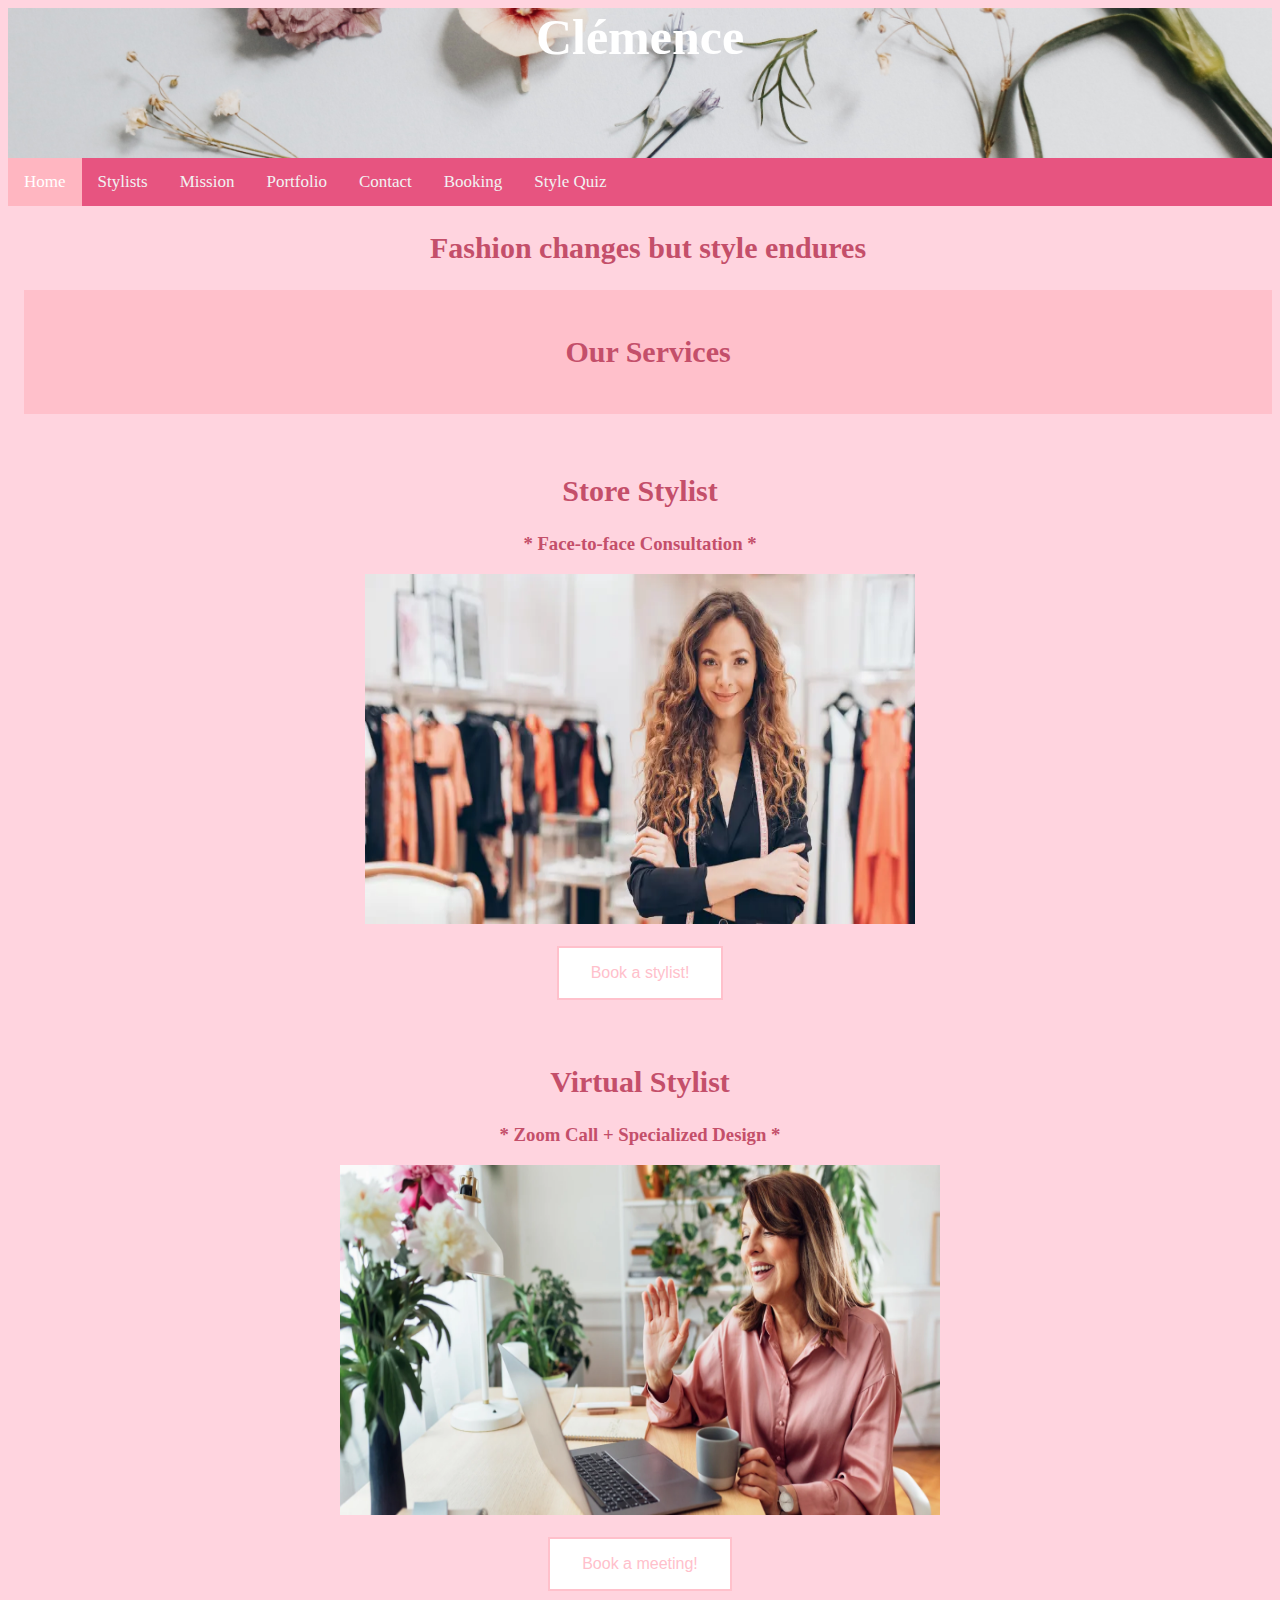
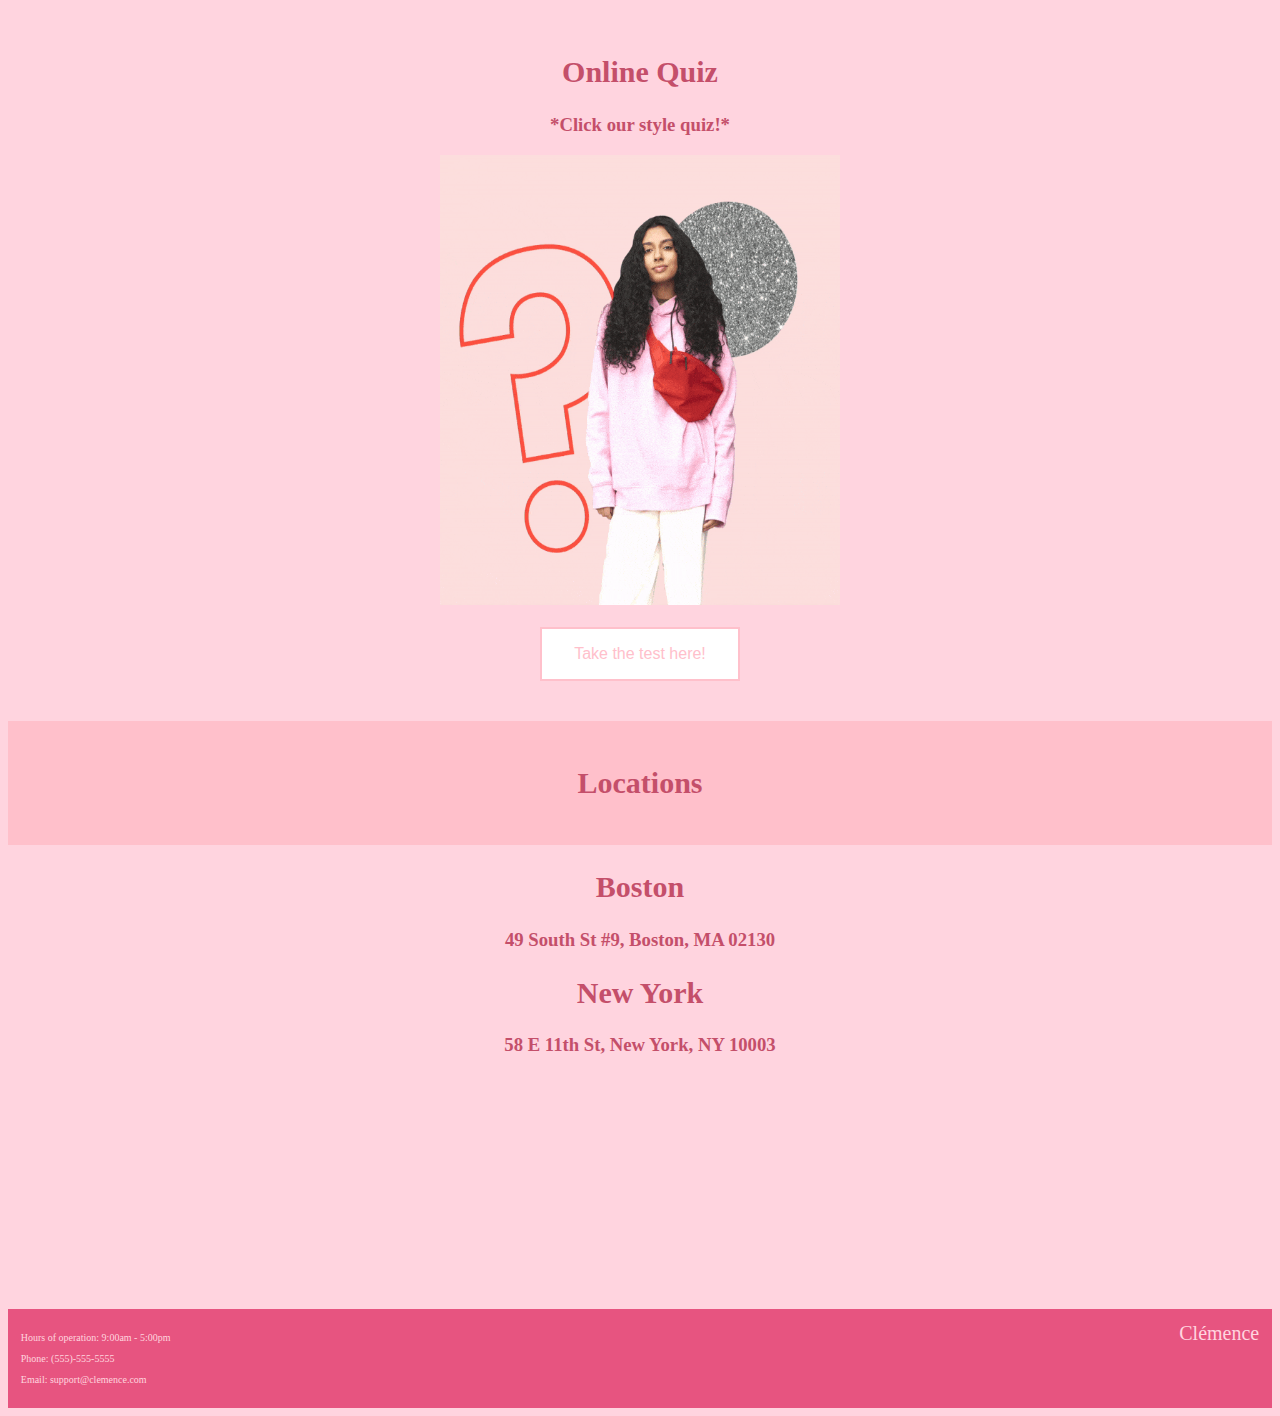
<file: index.html>
<html>
<head>
        <title>Home Page</title>
        <link rel="stylesheet" href="externalstyle.css"/>    <meta name="viewport" content="width=device-width">
        <style type="text/css">
        

body{
    background-color: #FFD4DF; 
    font: Trebuchet; 
}

.container {
  position: relative;
}

.text-block {
    position: absolute;
    top: 50%;
    left: 50%;
    transform: translate(-50%, -50%);
    background-color: pink; opacity: 0.8; 
    color: white;
    padding-left: 20px;
    padding-right: 20px;
    
}

.block {
  display: inline-block;
  width: 200px;
  height: 200px;
  image: url("homepage.jpg");
}
.container  {
  text-align: center;
}

.column {
  float: left;
  width: 50%;
  text-align: center; 
  background-color: pink; 
}

.row:after {
  content: "";
  display: table;
  clear: both;
}

.header{
    text-align: center;
}

.mission{
    text-align: center; 
    overflow-wrap: break-word;
    padding-left: 40px;
    padding-right: 40px; 
}

.column_s {
  float: left;
  width: 33.33%;
  text-align: center;
}


.row_s:after {
  content: "";
  display: table;
  clear: both;
}

.button {
  border: none;
  color: white;
  padding: 16px 32px;
  text-align: center;
  text-decoration: none;
  display: inline-block;
  font-size: 16px;
  margin: 4px 2px;
  transition-duration: 0.4s;
  cursor: pointer;
  background-color: white; 
  color: pink; 
  border: 2px solid pink;
}

.button:hover {
  background-color: pink;
  color: white;
}

.services{
  background-color: pink; 
  padding: 20px; 
  text-align: center; 
}


.img_container{
        text-align: center;
      }
          
</style> 
        
</head>
    <body>
       <div class="title-image">
    <div class="title-text">
    <a class = "goHome" href="index.html"><h1>Clémence</h1></a>
  </div>
  </div>
     <div class="topnav">
    <a class="active" href="#home">Home</a>
    <a href="about.html">Stylists</a>
    <a href="mission.html">Mission</a>
    <a href="portfolio.html">Portfolio</a>
     <a href="contact_M.html">Contact</a>
     <a href="booking.html">Booking</a>
     <a href="styleQuiz.html">Style Quiz</a>
  </div>
  <div style="padding-left:16px">
    <div class="header">
         <h2> Fashion changes but style endures </h2> 
    </div> 
        <div class="services">
  <h2> Our Services </h2>
    </div> 
</div>
</div> 
<br>
<br> 
      
<h2> Store Stylist </h2>
<h3> * Face-to-face Consultation * </h3> 
<div class="img_container">
<img src="store.jpg" style="height: 350px; width: 550px; margin: auto"> 
<br>
<br>
<button class="button" onclick = "window.location.href='booking.html'"> Book a stylist! </button>
</div>
<br>
<br> 
<h2> Virtual Stylist </h2>
<h3> * Zoom Call + Specialized Design * </h3> 
<div class="img_container">
<img src="zoom.jpg" style="height: 350px; width: 600px; margin: auto">
<br>
<br>
<button class="button" onclick = "window.location.href='booking.html'"> Book a meeting! </button>
</div>
<br>
<br>
<h2> Online Quiz </h2> 
<h3> *Click our style quiz!* </h3>
<div class="img_container"> 
<img src="quiz.gif" style="height: 450px; width: 400px; margin: auto" class ="responsive">
<br>
<br>
 <button class="button" onclick = "window.location.href='styleQuiz.html'">Take the test here!</button>
<br>
</div>
</div> 
<br>
<br>
<div class="services">
  <h2> Locations </h2>
    </div> 
<div class="location">
  <h2> Boston </h2>
  <h3> 49 South St #9, Boston, MA 02130 </h3>

  <h2> New York </h2>
  <h3> 58 E 11th St, New York, NY 10003 </h3>
  
<!--  <div class="footer">
    <div class="img-container" class= "flex-container">
        <img src="logo.jpg" style="height: 100px; margin-top: 5px">
    </div> -->
</div>
	<div class="footer">
		<div class = "foot_left">
			<p>Hours of operation: 9:00am - 5:00pm</p>
			<p>Phone: (555)-555-5555</p>
			<p>Email: support@clemence.com</p>
		</div>
		<div class = "foot_right">
			<a class = "footHome" href="index.html">Clémence</a>
		</div>
	</div>
    </body>
</html>
</file>
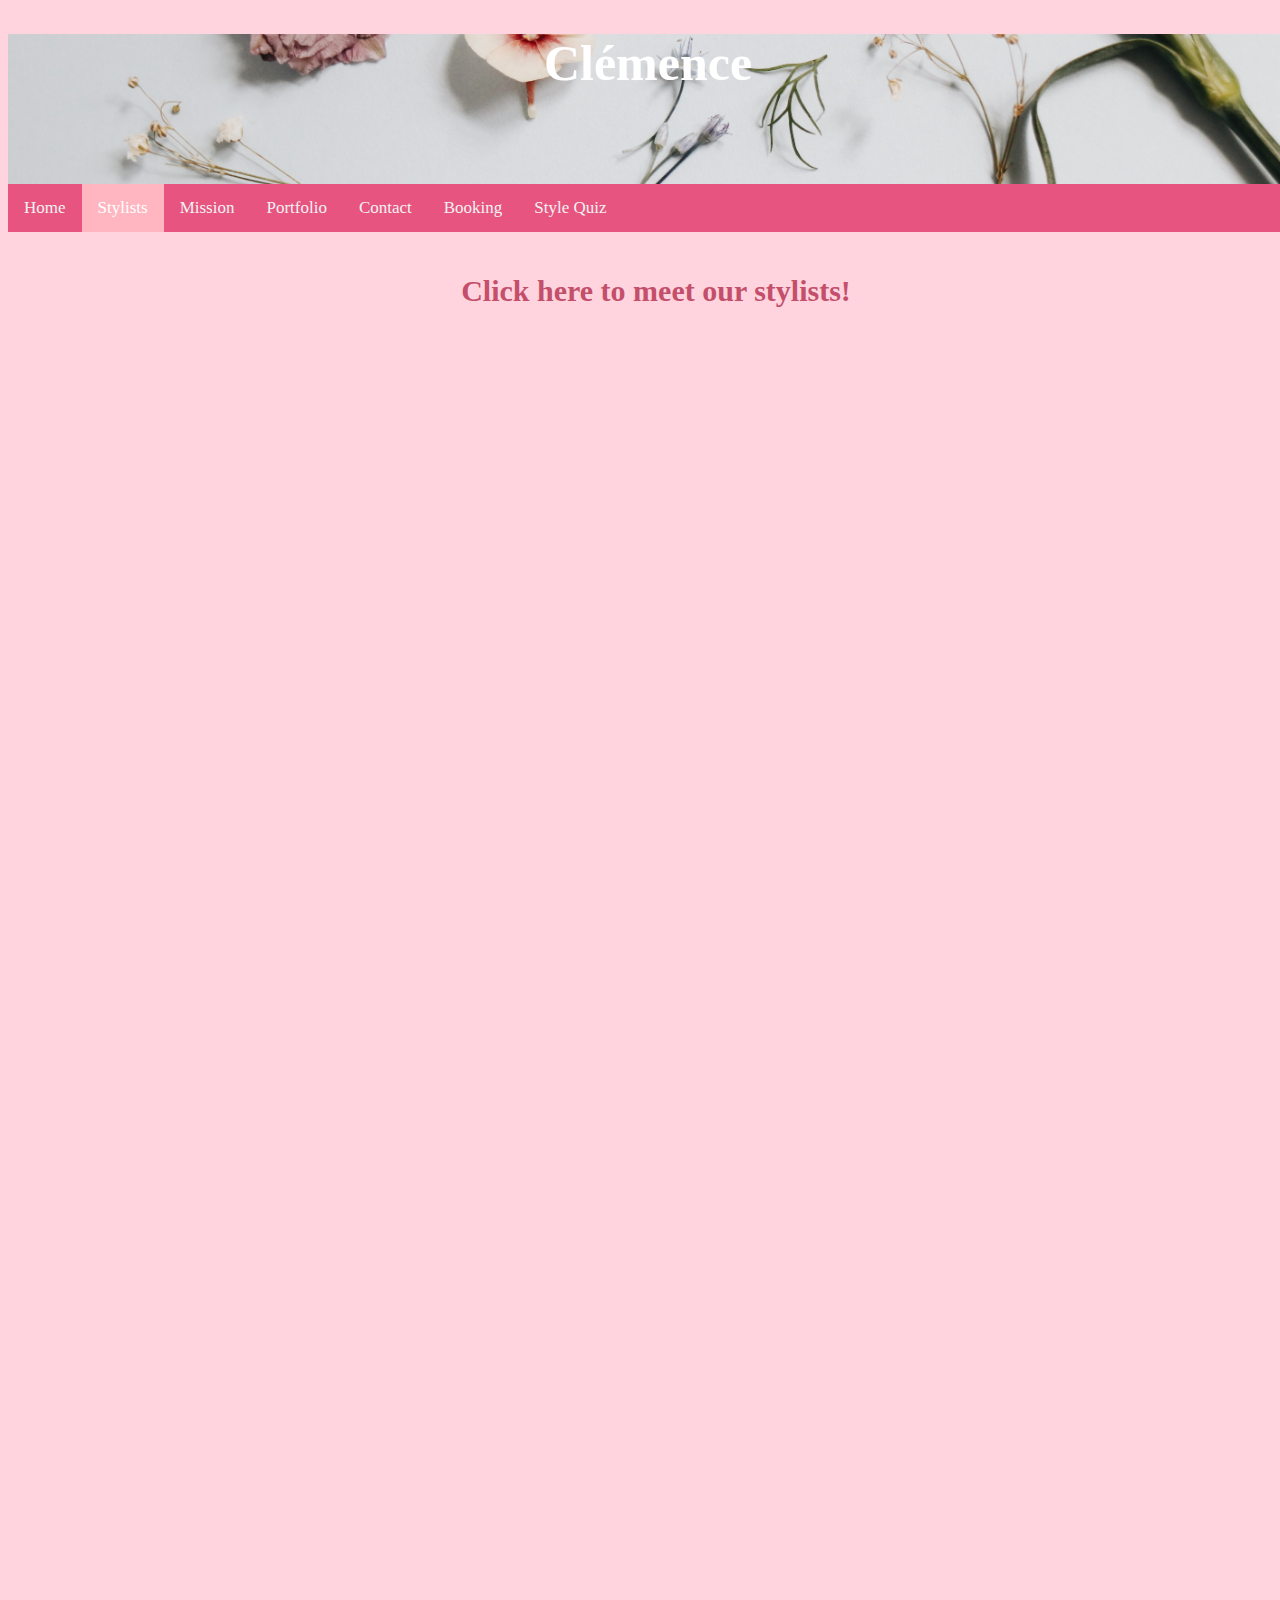
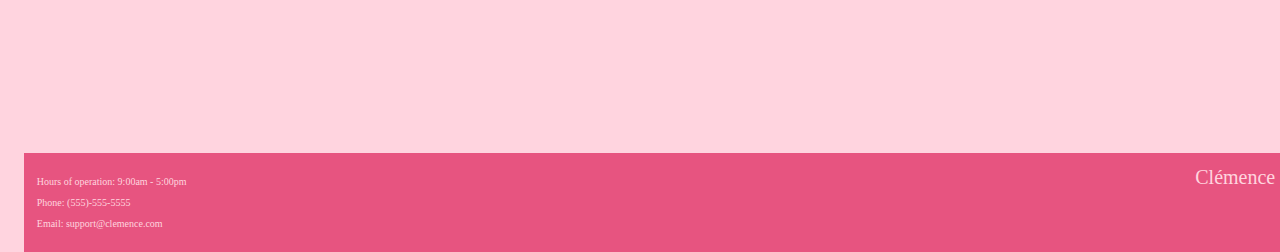
<file: about.html>
<!DOCTYPE html>
<html>

<head>
	<meta charset="utf-8">
	<meta name="viewport" content="width=device-width">
	<title>Meet our Stylists</title>
	<link href="externalstyle.css" rel="stylesheet" type="text/css" />
</head>

<style>
html, body {
	height: 100%;
	width: 100%;
	font-family: Verdana;
}

.photos{
	opacity: 0;
	height:50%;
	width:80%;
	display: flex;
	align-items: left;
	padding: 20px;
	background: #FFD4DF;
	color: #E75480;
	border-style: solid;
	border-width: 0.5vw;
	border-color: #E75480;
}

img{
	height:100%;
	width:50%;
}
</style>

<body>
    <div class="title-image">
    <div class="title-text">
    <a class = "goHome" href="index.html"><h1 style="font-size:50px">Clémence</h1></a>
  </div>
  </div>
 <div class="topnav">
    <a href = "index.html">Home</a>
    <a class="active" href="#about">Stylists</a>
    <a href="mission.html">Mission</a>
    <a href="portfolio.html">Portfolio</a>
     <a href="contact_M.html">Contact</a>
     <a href="booking.html">Booking</a>
     <a href="styleQuiz.html">Style Quiz</a>
  </div>
  <div style="padding-left:16px">
	<br/>
	<div id="begin"><h2>Click here to meet our stylists!</h2></div>
	<div id = "first" class = "photos">
		<img src="woman1Proj.jpeg" alt="First Stylist">
		<ul>
			<li>Mary Jones</li>
			<li>She has been a stylist for 10 years</li>
			<li>Loves simple patterns and colors</li>
		</ul>
	</div>
	<div id = "second" class="photos">
		<img src="woman2Proj.webp" alt="Second Stylist">
		<ul>
			<li>Laura Martens</li>
			<li>She has been a stylist for 13 years</li>
			<li>Loves outfits that are comfortable but make a splash</li>
		</ul>
	</div>
	<div id = "third" class="photos">
		<img src="woman3Proj.jpeg" alt="Third Stylist">
		<ul>
			<li>Clara Rivers</li>
			<li>She has been a stylist for 7 years</li>
			<li>Loves statement pieces and pops of color</li>
		</ul>
	</div>

	<div class="footer">
		<div class = "foot_left">
			<p>Hours of operation: 9:00am - 5:00pm</p>
			<p>Phone: (555)-555-5555</p>
			<p>Email: support@clemence.com</p>
		</div>
		<div class = "foot_right">
			<a class = "footHome" href="index.html">Clémence</a>
		</div>
	</div>
	
		
	<script src="https://cdnjs.cloudflare.com/ajax/libs/jquery/3.6.1/jquery.min.js"></script>
<script src="about.js"></script>
</body>

</html>
</file>
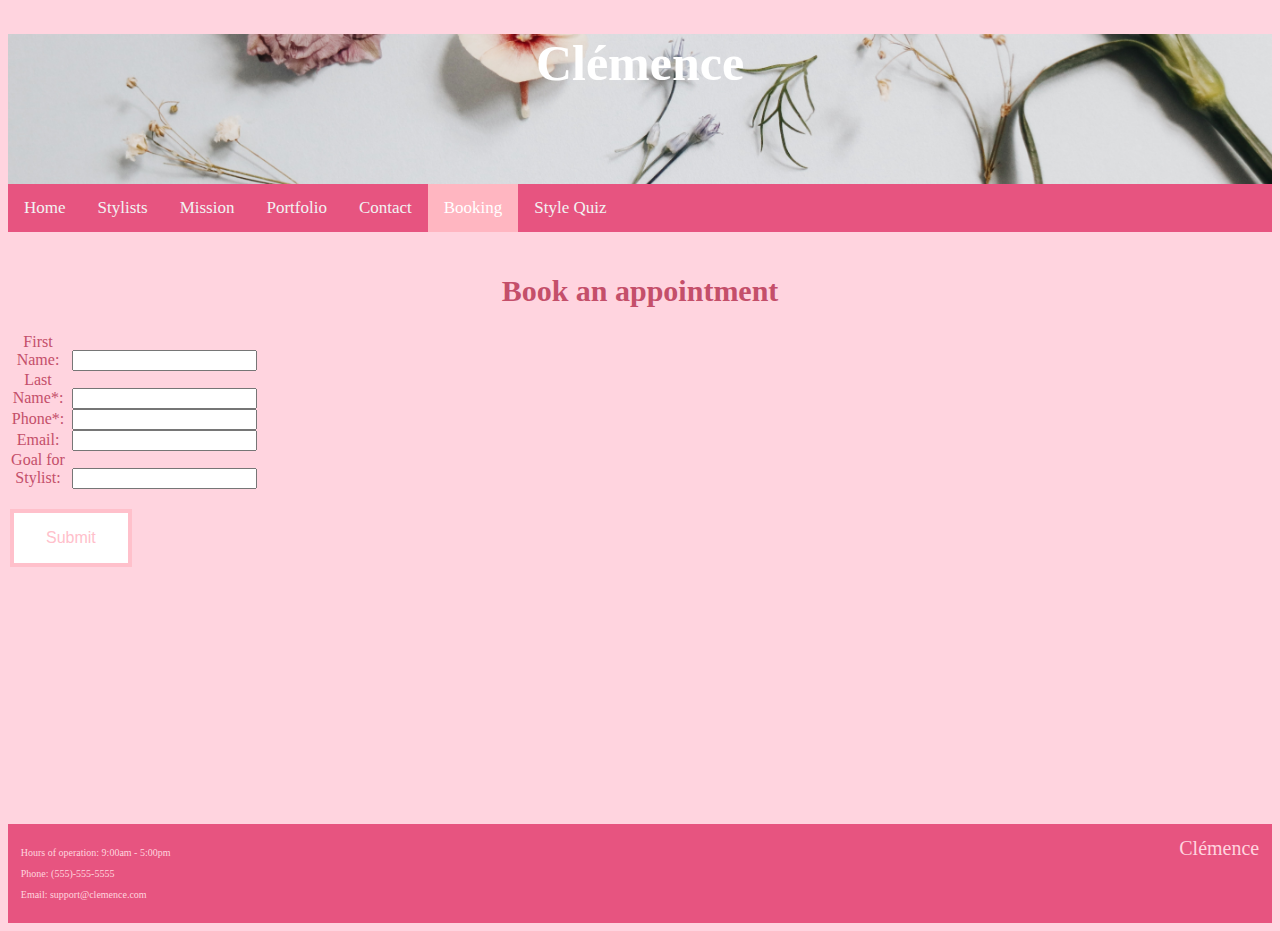
<file: booking.html>
<!DOCTYPE html>
<html>

<head>
  <meta charset="utf-8">
  <meta name="viewport" content="width=device-width">
  <link href="externalstyle.css" rel="stylesheet" type="text/css" />
</head>

<body>
  <script src="https://ajax.googleapis.com/ajax/libs/jquery/3.6.0/jquery.min.js"></script>
       <div class="title-image">
    <div class="title-text">
    <a class = "goHome" href="index.html"><h1 style="font-size:50px">Clémence</h1></a>
  </div>
  </div>
 <div class="topnav">
    <a href = "index.html">Home</a>
    <a href= "about.html"> Stylists </a>
    <a href="mission.html">Mission</a>
    <a href="portfolio.html">Portfolio</a>
     <a href="contact_M.html">Contact</a>
     <a class="active" href="#booking">Booking</a>
     <a href="styleQuiz.html">Style Quiz</a>
  </div>
  <div style="padding-left:16px">
  </div>
 <div class="flex-container"></div><br>


<!--   form to input information -->
<form onsubmit="return validate()" name = "myForm">
  <h2>Book an appointment</h2>

  <p class="center-block"><label>First Name:</label> <input type="text"  name='fname' /></p>
<p class="center-block"><label>Last Name*:</label>  <input type="text"  name='lname' /></p>
<p class="center-block"><label>Phone*:</label> <input type="text"  name='phone' /></p>
<p class="center-block"><label>Email:</label> <input type="text" name='email' /></p>
<p class="center-block"><label>Goal for Stylist:</label> <input type="text" name='goals' /></p>

<p> 
  
 <input class = "button" type = "button" value = "Submit" />
</form> 

<!--   footer -->
	<div class="footer">
		<div class = "foot_left">
			<p>Hours of operation: 9:00am - 5:00pm</p>
			<p>Phone: (555)-555-5555</p>
			<p>Email: support@clemence.com</p>
		</div>
		<div class = "foot_right">
			<a class = "footHome" href="index.html">Clémence</a>
		</div>
	</div>
	
<script src="clairescript.js"></script>
  
</body>

</html>
</file>
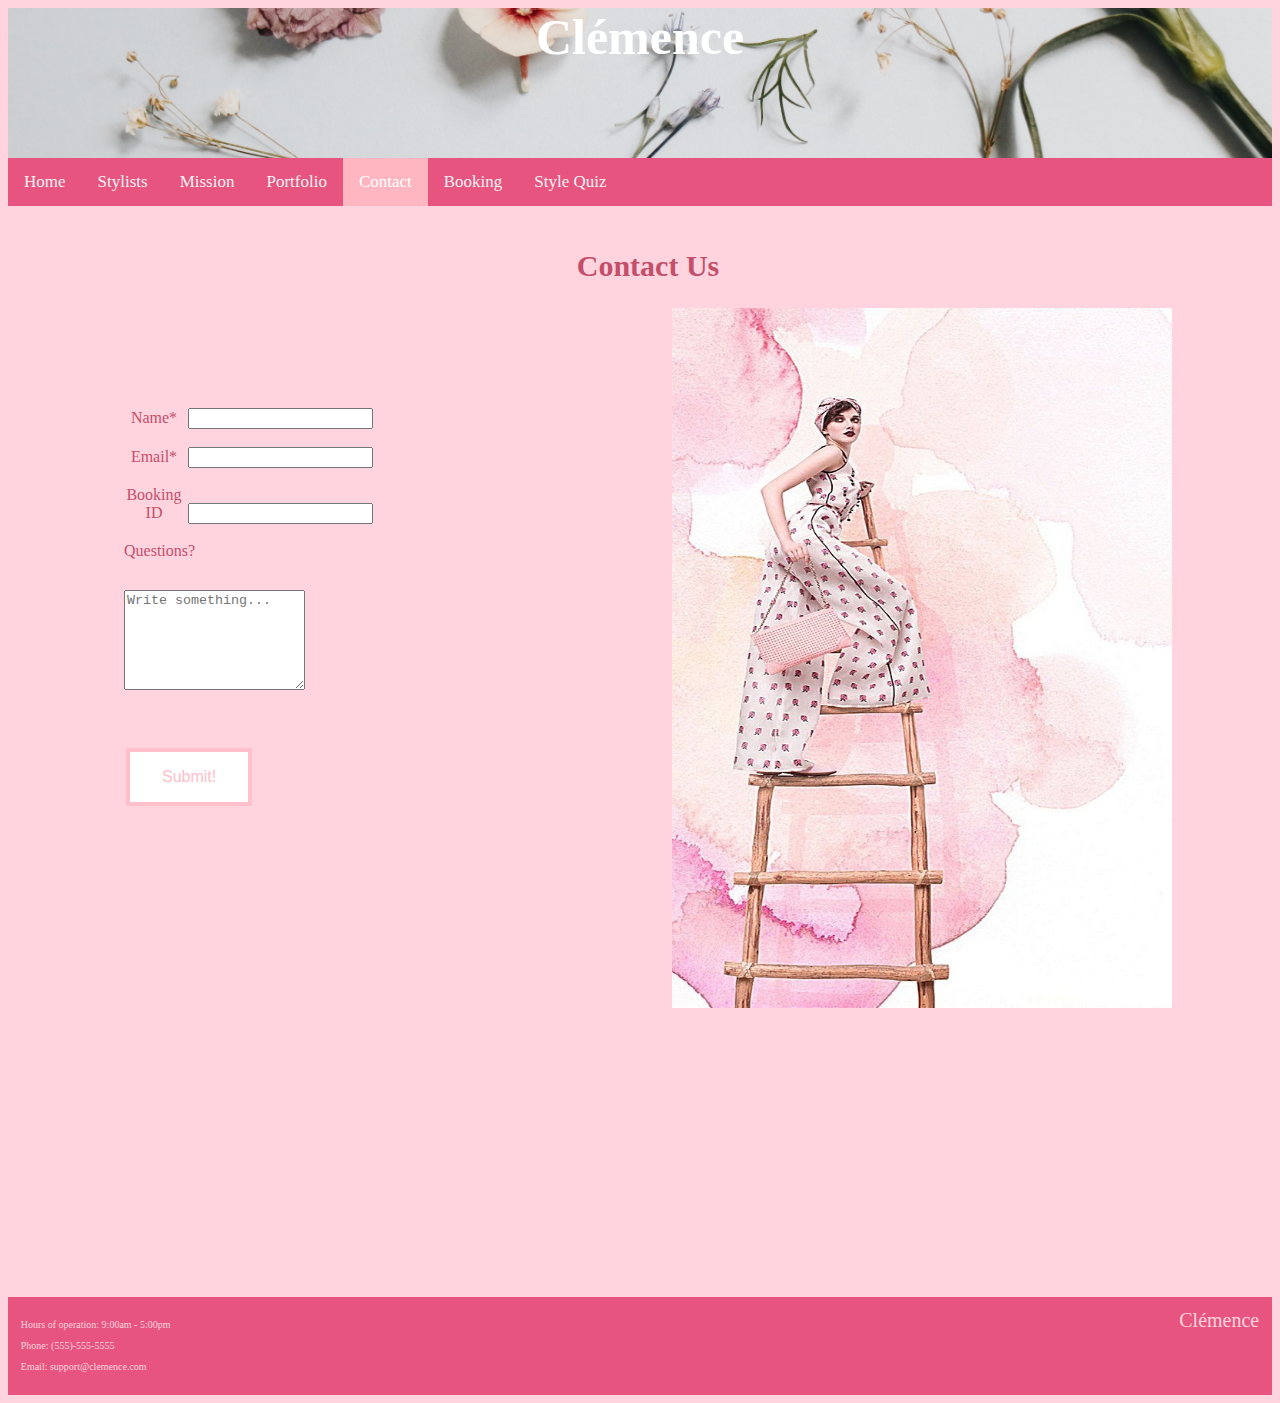
<file: contact_M.html>
<html>

<head>
  <title>Clemence</title>
  <meta name="viewport" content="width=device-width">
  <link rel="stylesheet" href="externalstyle.css" />
  <style type="text/css">


    .text-block {
      position: absolute;
      float: top;
      transform: translate(-50%, -50%);
      background-color: pink;
      opacity: 0.8;
      color: white;
      padding-left: 20px;
      padding-right: 20px;

    }


    img {
    display: block;
     margin-left: auto;
      height: 700px;
      width: 500px;
      padding-right:100px; 
      margin-top: 20px;
    }

    .contact{
      float: left;
      padding: 100px; 
      margin: atuo; 
    }
    
    
  </style>
  
</head>

<body>
        <div class="title-image">
    <div class="title-text">
    <a class = "goHome" href="index.html"><h1 style="font-size:50px">Clémence</h1></a>
  </div>
  </div>
  <div class="topnav">
    <a href = "index.html">Home</a>
    <a href= "about.html"> Stylists </a>
    <a href="mission.html">Mission</a>
    <a href="portfolio.html">Portfolio</a>
     <a class="active" href="#contact">Contact</a>
     <a href = "booking.html">Booking</a>
     <a href="styleQuiz.html">Style Quiz</a>
  </div>
  <div style="padding-left:16px">
  <br>
     <h2> Contact Us  </h2>
  <div class="contact"> 
  <label for="fname">Name* </label>
  <input type="text" id="fname" name="firstname">
  <br>
  <br>
  <label for="email">Email* </label>
  <input type="text" id="email" name="email">
  <br>
  <br>
  <label for="Stylist">Booking ID </label>
  <input type="text" id="booking" name="booking">
  <br>
  <br> 
  <label for="questions"> Questions? </label>
  <br>
  <textarea id="lquestions" name="questions" placeholder="Write something..." style="height:100px;margin-top: 30px"></textarea>
  <br> 
  <br>
<br>
<br> 
  <button class="button">Submit!</button>
  <br> 
   </div>
    <div class = "image_container">
      <img src="fashion.jpg">
    </div>
</div>
</div> 
<br>
<br> 
  <div class="footer">
		<div class = "foot_left">
			<p>Hours of operation: 9:00am - 5:00pm</p>
			<p>Phone: (555)-555-5555</p>
			<p>Email: support@clemence.com</p>
		</div>
		<div class = "foot_right">
			<a class = "footHome" href="index.html">Clémence</a>
		</div>
	</div>

  
    </body>

</html>
</file>
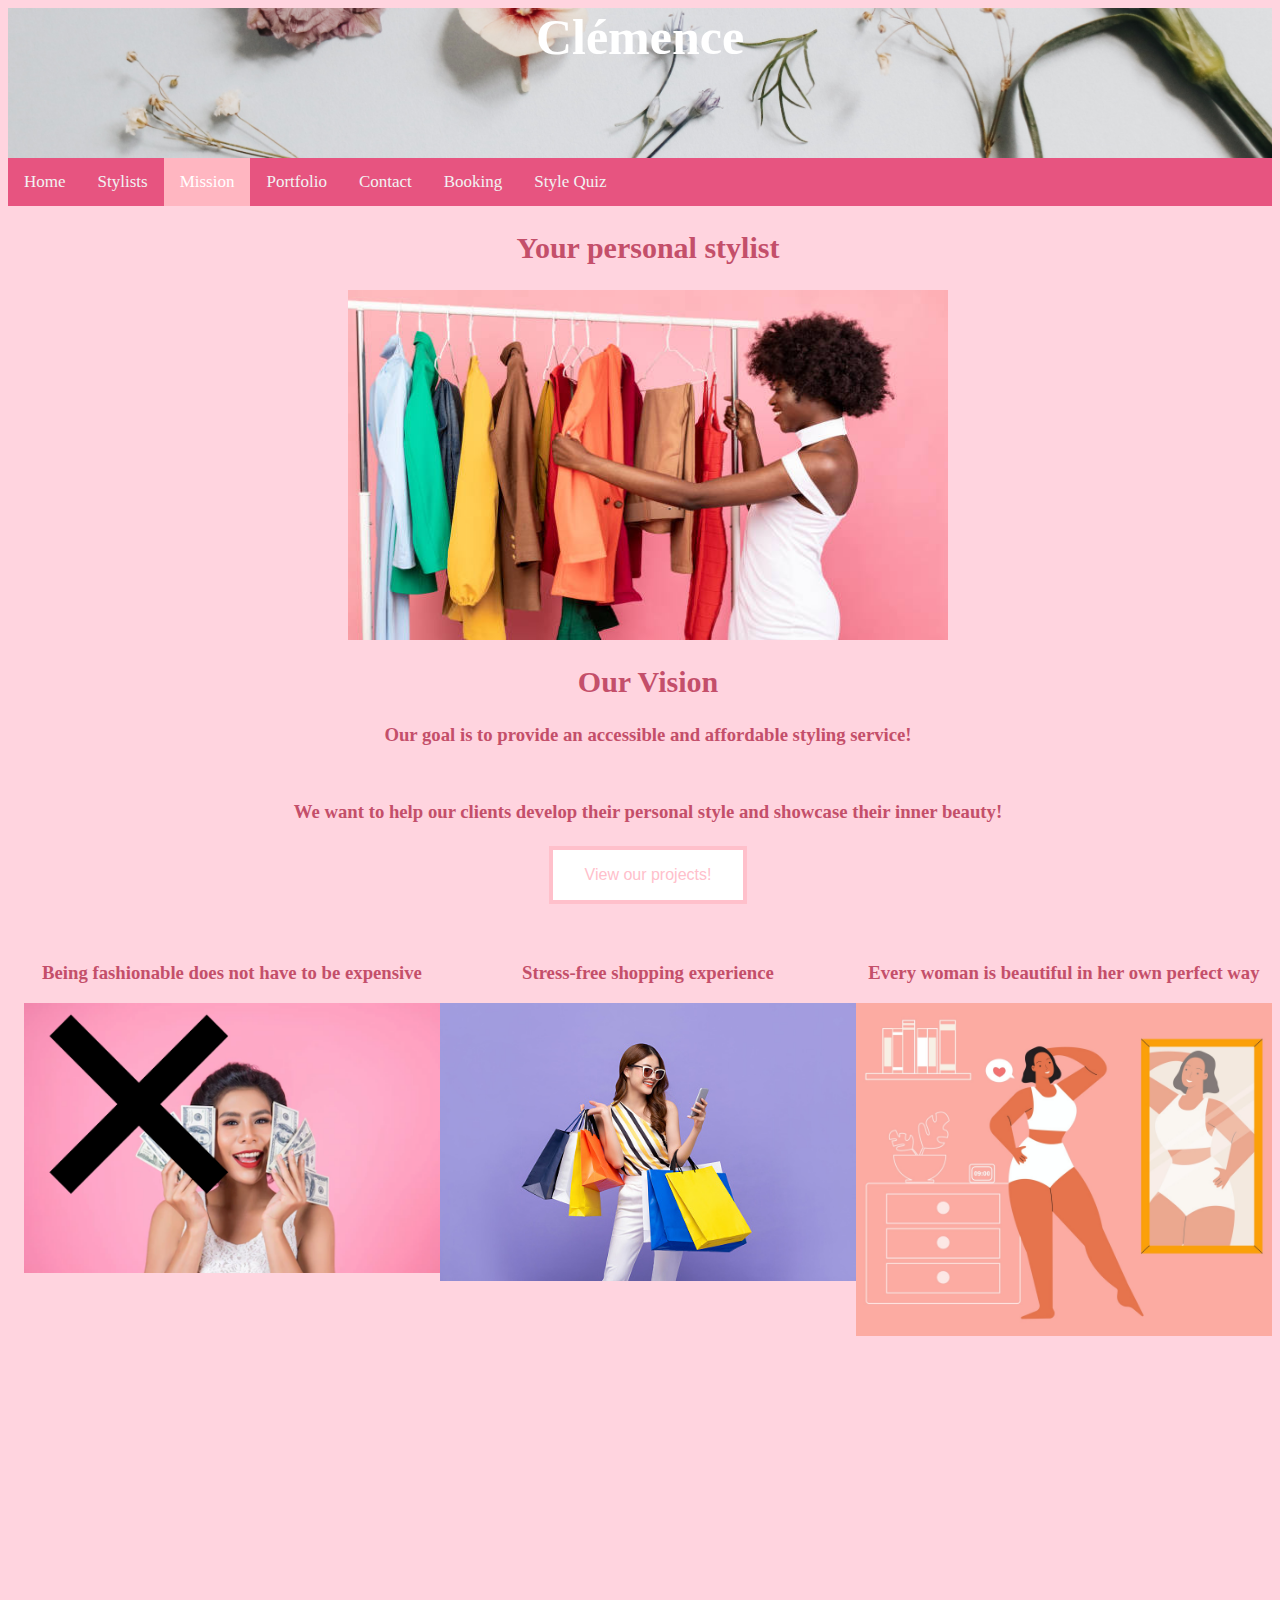
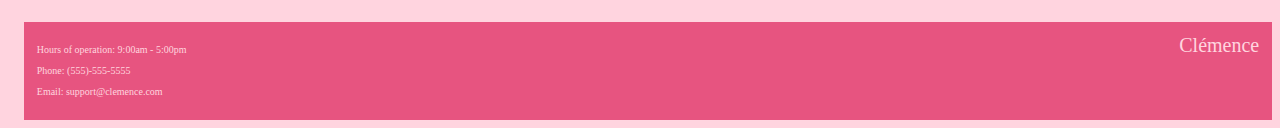
<file: mission.html>
<html>
<head>
    <title>Mission Statement</title>
    <link rel="stylesheet" href="externalstyle.css"/> 
	<meta name="viewport" content="width=device-width">

<style type="text/css">
	
	.container {
	  position: relative;
	}
	
	.text-block {
	    position: absolute;
	    top: 50%;
	    left: 50%;
	    transform: translate(-50%, -50%);
	    background-color: pink; opacity: 0.8; 
	    color: white;
	    padding-left: 20px;
	    padding-right: 20px;
	    
	}
	
	.block {
	  display: inline-block;
	  width: 200px;
	  height: 200px;
	  image: url("homepage.jpg");
	}
	.container {
	  text-align: center;
	}
	
	.column {
	  float: left;
	  width: 50%;
	}
	
	.row:after {
	  content: "";
	  display: table;
	  clear: both;
	}
	
	.header{
	    text-align: center;
	}
	
	.mission{
	    text-align: center; 
	    overflow-wrap: break-word;
     margin: auto; 
	}
	
	.column_s {
	  float: left;
	  width: 33.33%;
	  text-align: center;
	}
	
	.row_s:after {
	  content: "";
	  display: table;
	  clear: both;
	}

</style>      
</head>
	
<body>
      <div class="title-image">
    <div class="title-text">
    <a class = "goHome" href="index.html"><h1 style="font-size:50px">Clémence</h1></a>
  </div>
  </div>
<div class="topnav">
    <a href = "index.html">Home</a>
    <a href= "about.html"> Stylists </a>
    <a class="active" href="#mission">Mission</a>
    <a href="portfolio.html">Portfolio</a>
     <a href = "contact_M.html">Contact</a>
     <a href = "booking.html">Booking</a>
     <a href="styleQuiz.html">Style Quiz</a>
  </div>
  <div style="padding-left:16px">
    <div class="header">
         <h2> Your personal stylist </h2> 
    </div> 
        <div class="row">
  <div class="flex-container">
      <img src="stylist.jpg" style="height: 350px; width: 600px; margin: auto; class ="responsive">
  </div>
    
    <div class="mission" class = "flex-container">
        <h2> Our Vision </h2> 
         <h3> Our goal is to provide an accessible and affordable styling service! </h3>
      <br> 
      <h3>We want to help our clients develop their personal style and showcase their inner beauty!  </h3> 
 <button class="button" onclick = "window.location.href='portfolio.html'">View our projects!</button>
  </div> 
</div> 
<br/>
<br/> 
	  
<div class="row_s">
<div class="column_s" class = "flex-container">
	<h3> Being fashionable does not have to be expensive </h3>
	<img src="cheap.jpg" width="450" height="400" class ="responsive"> 
</div>
	
<div class="column_s" class = "flex-container">
	<h3> Stress-free shopping experience </h3> 
	<img src="shop.jpg" width="450" height="400" class = "responsive"> 
</div>
<div class="column_s" class = "flex-container">
	<h3> Every woman is beautiful in her own perfect way </h3> 
	<img src="diversity.jpg" width="450" height="350" class ="responsive"> 
</div>
</div>
	  
<br/>
<br/> 
	
<div class="footer">
		<div class = "foot_left">
			<p>Hours of operation: 9:00am - 5:00pm</p>
			<p>Phone: (555)-555-5555</p>
			<p>Email: support@clemence.com</p>
		</div>
		<div class = "foot_right">
			<a class = "footHome" href="index.html">Clémence</a>
		</div>
	</div>

</body>
</html>
</file>
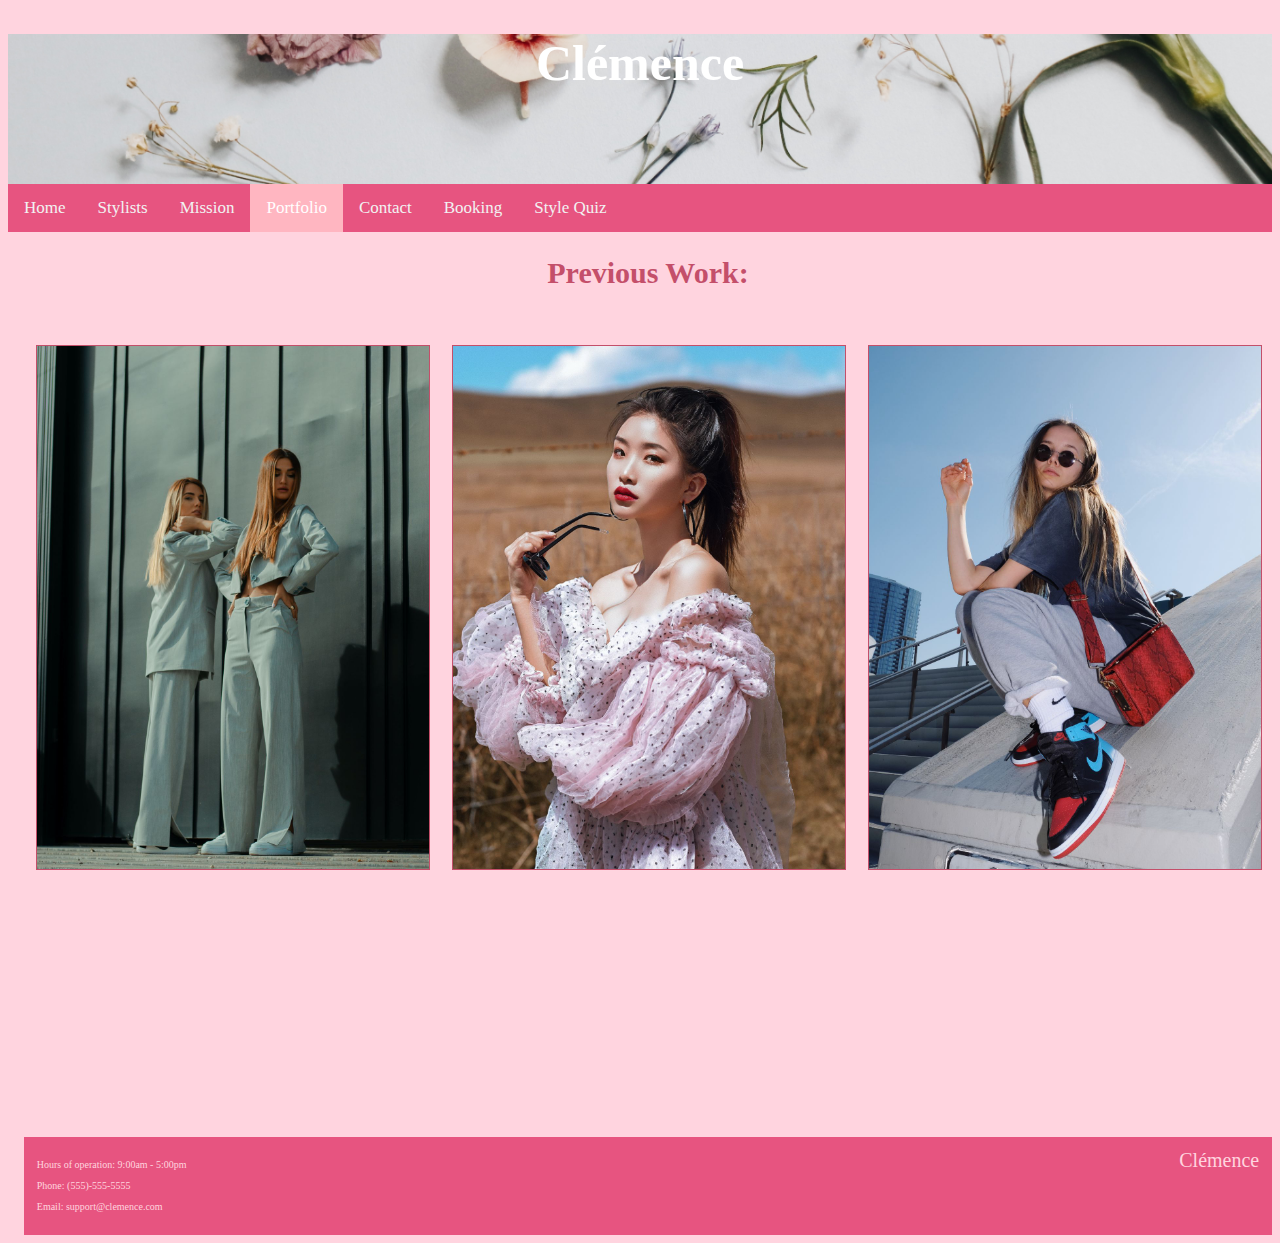
<file: portfolio.html>
<!DOCTYPE html>
<html>

<head>
  <meta charset="utf-8">
  <meta name="viewport" content="width=device-width">
  <title>replit</title>
  <link href="externalstyle.css" rel="stylesheet" type="text/css" />
</head>

<body>
      <div class="title-image">
    <div class="title-text">
    <a class = "goHome" href="index.html"><h1 style="font-size:50px">Clémence</h1></a>
  </div>
  </div>
  <div class="topnav">
    <a href = "index.html">Home</a>
    <a href= "about.html"> Stylists </a>
    <a href = "mission.html">Mission</a>
    <a class="active" href="#portfolio"> Portfolio </a>
     <a href = "contact_M.html">Contact</a>
     <a href = "booking.html">Booking</a>
     <a href="styleQuiz.html">Style Quiz</a>
  </div>
  <div style="padding-left:16px">
    <script src="https://ajax.googleapis.com/ajax/libs/jquery/3.6.0/jquery.min.js"></script>
  <div><h2>Previous Work: </h2></div><br>
 <div class="flex-container">
  <br><div><img src="formal.jpg" alt="denim shorts" width="200" height="150" border= 1px class="responsive" solid #333></div>
   <div><img src="fancydress.jpg" alt="denim shorts" width="200" height="150" border= 1px class="responsive" solid #333></div>  
  <div><img src="streetstyle.jpg" alt="denim shorts" width="200" height="150" border= 1px class="responsive" solid #333></div>  
	 
</div>

	<div class="footer">
		<div class = "foot_left">
			<p>Hours of operation: 9:00am - 5:00pm</p>
			<p>Phone: (555)-555-5555</p>
			<p>Email: support@clemence.com</p>
		</div>
		<div class = "foot_right">
			<a class = "footHome" href="index.html">Clémence</a>
		</div>
	</div>
  <script src="clairescript.js"></script>
</body>

</html>
</file>
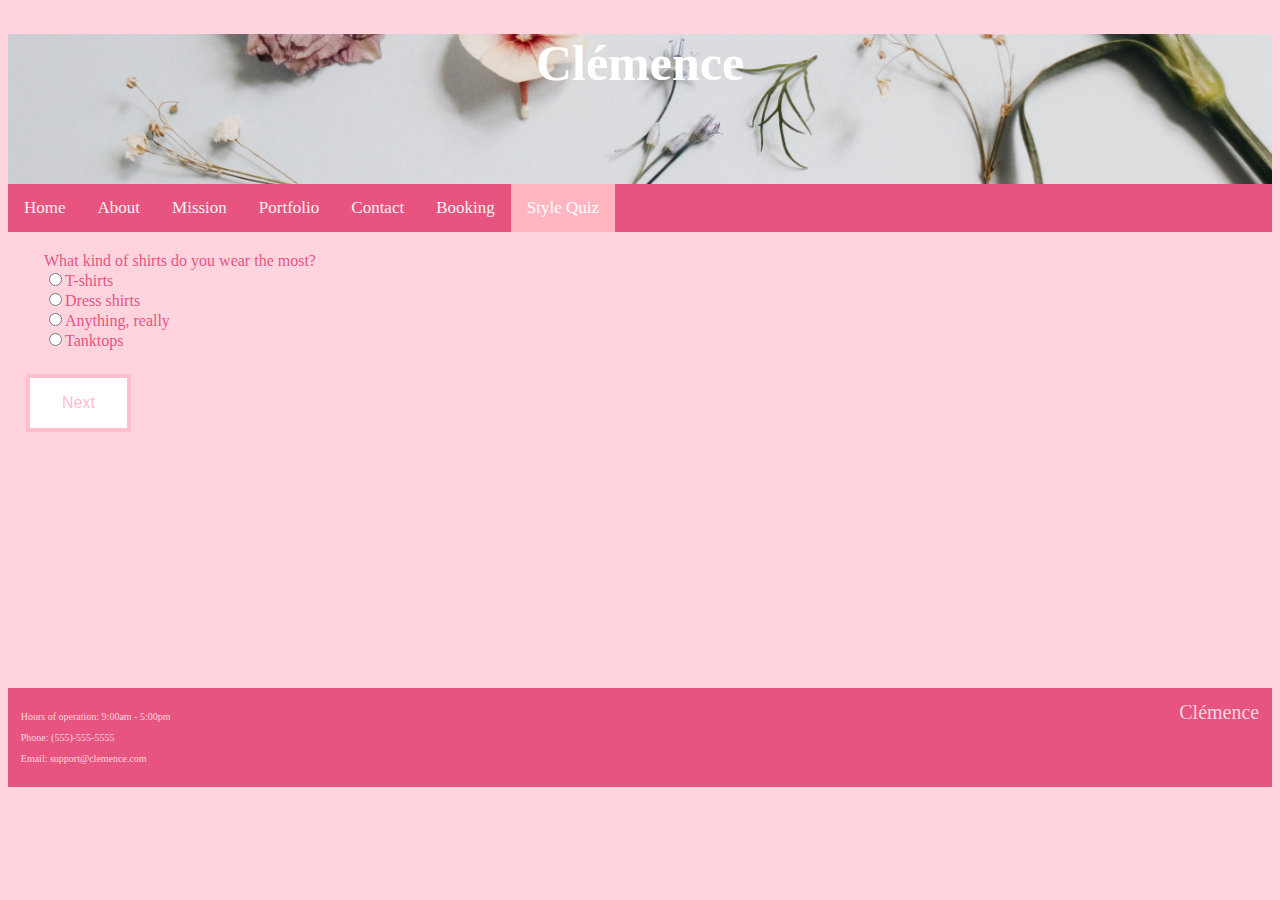
<file: styleQuiz.html>
<!DOCTYPE html>
<html>

<head>
	<meta charset="utf-8">
	<meta name="viewport" content="width=device-width">
	<title>Style Quiz</title>
	<link href="externalstyle.css" rel="stylesheet" type="text/css" />
</head>

<style>
	.question {
		display: none;
		}
	#q0 {
		display: initial;
	}
	body{
		background: #FFD4DF;
		color: #E75480;
	}
	.content{
		display: flex;
		align-items: left;
		padding: 20px;
	}
</style>

<body>
        <div class="title-image">
    <div class="title-text">
    <a class = "goHome" href="index.html"><h1 style="font-size:50px">Clémence</h1></a>
  </div>
  </div>
  <div class="topnav">
    <a href = "index.html">Home</a>
    <a href= "about.html"> About </a>
    <a href = "mission.html">Mission</a>
    <a href = "portfolio.html"> Portfolio </a>
     <a href = "contact_M.html">Contact</a>
     <a href = "booking.html">Booking</a>
     <a class="active" href="#Style Quiz">Style Quiz</a>
  </div>
  <div style="padding-left:16px">
	<div class="content">
		<div class = "text"
			<div id="quiz"></div>
			<div id="answer"></div>
			<div id="error"></div>
		</div>
		<div class = "buttons">
			<button id='next' class = "button">Next</button>
			<button id='submit' class = "button" >Submit</button>
		</div>
	</div>
	  
	<div class="footer">
		<div class = "foot_left">
			<p>Hours of operation: 9:00am - 5:00pm</p>
			<p>Phone: (555)-555-5555</p>
			<p>Email: support@clemence.com</p>
		</div>
		<div class = "foot_right">
			<a class = "footHome" href="index.html">Clémence</a>
		</div>
	</div>

	  
	<script src="https://cdnjs.cloudflare.com/ajax/libs/jquery/3.6.1/jquery.min.js"></script>
<script src="styleQuiz.js"></script>
</body>

</html>
</file>
<file: externalstyle.css>
h1 {
  text-align: center;
  font-size: 50px;
  width: 100%;
}

h2 {
  text-align: center;
  font-size: 30px;
  width: 100%;
}

h3 {
  text-align: center;
  width: 100%; 
}

label {
  display: inline-block;
  align: center;
  width: 60px;
  text-align: center;
}

body{
	font-family: Verdana;
  	background-color: #FFD4DF; 
  color: #c44f6a; 
}

.button {
	border: none;
	color: white;
	padding: 16px 32px;
	text-align: center;
	text-decoration: none;
	display: inline-block;
	font-size: 16px;
	margin: 4px 2px;
	transition-duration: 0.4s;
	cursor: pointer;
	background-color: white; 
	color: pink; 
	border: 4px solid pink;
}

.button:hover {
  background-color: pink;
  color: white;
}

.column {
  float: left;
  width: 50%;
}

.row:after {
  content: "";
  display: table;
  clear: both;
}

.flex-container {
  display: flex;
}

.flex-container > div {
  margin: 10px;
  padding: 2px;
  font-size: 20px;
  font-family: Arial, Helvetica, sans-serif;
}

.topnav {
	overflow: hidden;
	background-color: #E75480;;
}

.topnav a {
	float: left;
	color: #f2f2f2;
	text-align: center;
	padding: 14px 16px;
	text-decoration: none;
	font-size: 17px;
}

.topnav a:hover {
  background-color: white;
  color: pink;
}

.topnav a.active {
  background-color: lightpink;
  color: white;
}

.responsive {
  width: 100%;
  height: auto;
}

.img-container {
  text-align: center;
}

.title-image {
  background-image: url("minimalist.jpg");
  background-color: #cccccc;
  height: 150px;
  background-position: center;
  background-repeat: no-repeat;
  background-size: cover;
  position: relative;
}


.footer {
	padding: 1vw;
	color: #FFD4DF;
	background: #E75480;
/* 	align-items: stretch; */
	display: flex;
	position: relative;
  	margin-top: 20%;
	margin-left: 0px;
}

.foot_left {
	text-align: left;
	display: inline-block;
	font-size: 10px;
	left: 0px;
	width: 50%;
}

.foot_right {
	float: right;
	text-align: right;
	font-size: 20px;
	right: 0px;
	width: 50%;
	
}

.footHome {
	color: #FFD4DF;
	position: relative;
	text-align: center;
	text-decoration: none;
}

.goHome {
	color: #ffffff;
	text-align: center;
	text-decoration: none;
}

.center-block {
  margin: auto;
  display: block;
}
</file>
